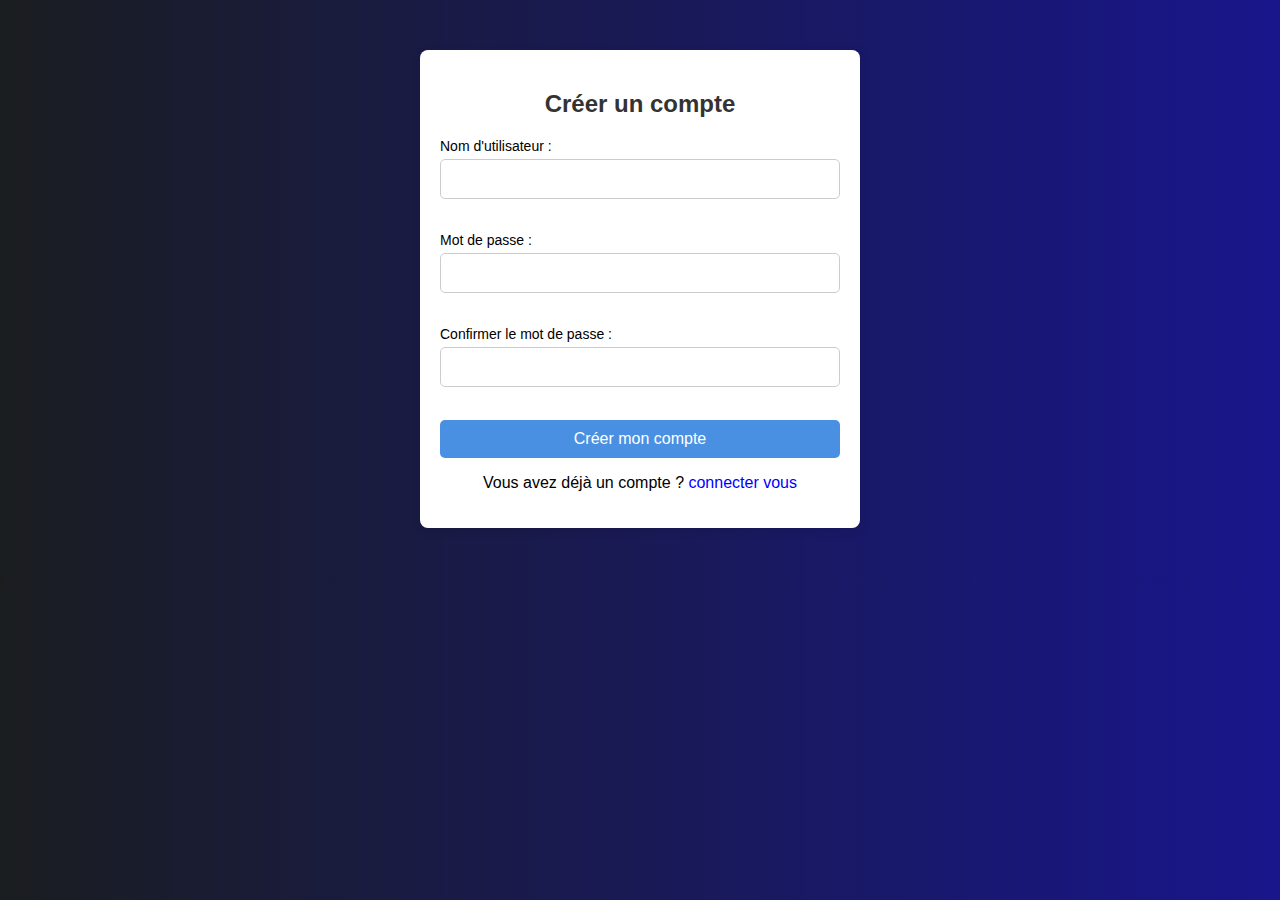
<file: site web/html css/creation_compte.html>
<!DOCTYPE html>
<html lang="fr">
<head>
    <meta charset="UTF-8">
    <meta name="viewport" content="width=device-width, initial-scale=1.0">
    <title>Création de compte</title>
    <link rel="stylesheet" href="styleCreationCompte.css">
</head>
<body>

    <div class="signup-container">
        <h2>Créer un compte</h2>
        <form id="signup-form" action="/action_page.php" method="POST">
            <label for="username">Nom d'utilisateur :</label>
            <input type="text" id="username" name="username" required>
            <br>
            <label for="password">Mot de passe :</label>
            <input type="password" id="password" name="password" required>
            <br>
            <label for="confirm-password">Confirmer le mot de passe :</label>
            <input type="password" id="confirm-password" name="confirm-password" required>
            <br>
            <button type="submit">Créer mon compte</button>
        </form>

        <div class="login-redirect">
            <p>Vous avez déjà un compte ? <a href="login.html">connecter vous</a></p>
        </div>

    </div>

    <script>
        document.getElementById('signup-form').addEventListener('submit', function(event) {
            event.preventDefault();  // Empêche la soumission classique
            //  Ici, tu mettrais le code pour envoyer les données au serveur pour l'enregistrement
            window.location.href = 'login.html'; // Redirige vers la page de connexion
        });
    </script>

</body>
</html>
</file>
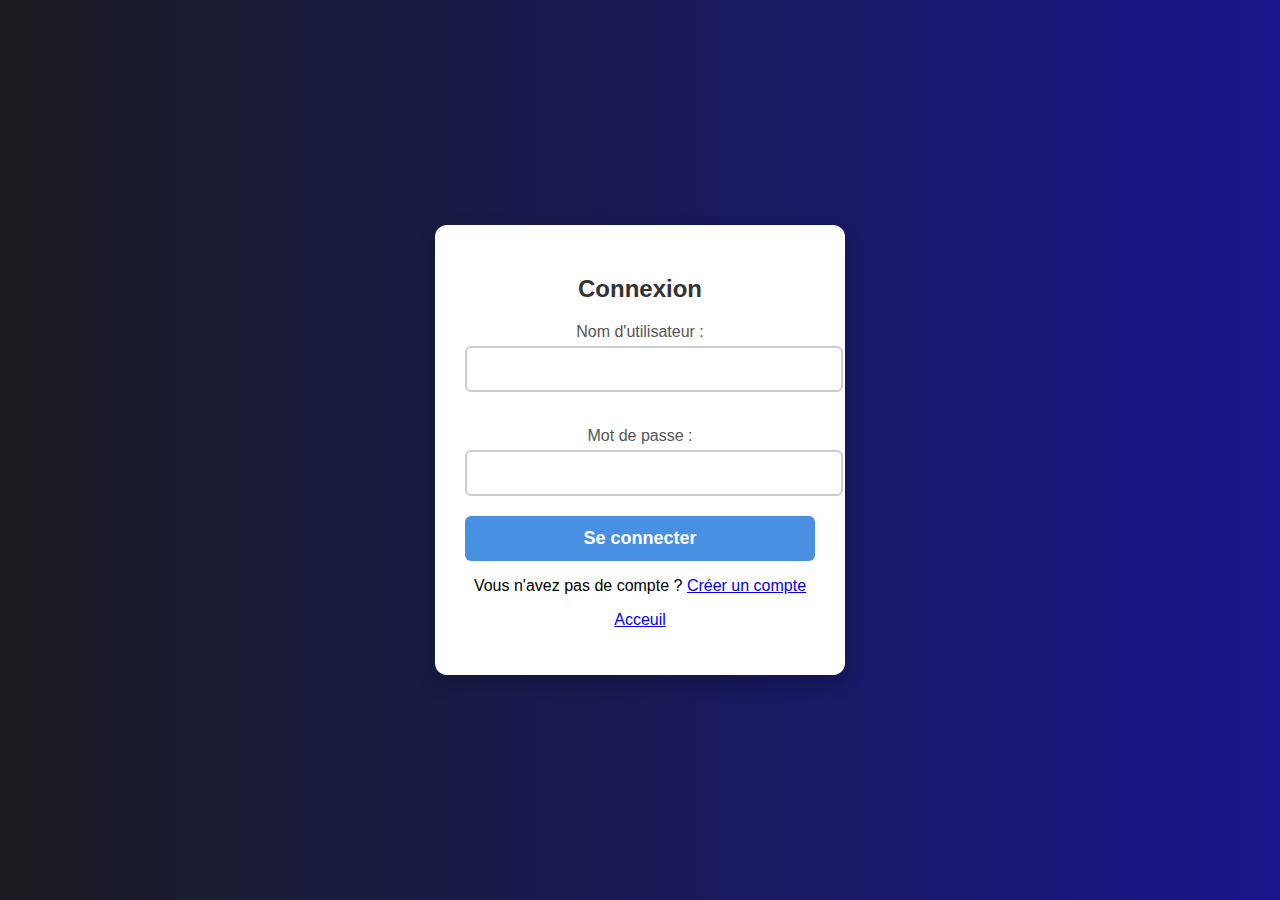
<file: site web/html css/login.html>
<!DOCTYPE html>
<html lang="fr">
<head>
    <meta charset="UTF-8">
    <meta name="viewport" content="width=device-width, initial-scale=1.0">
    <title>Connexion</title>
    <link rel="stylesheet" href="styleLogin.css">
</head>
<body>
    <div class="login-container">
        <h2>Connexion</h2>
        <form>
            <label for="username">Nom d'utilisateur :</label>
            <input type="text" id="username" name="username" required>
            <br>
            <label for="password">Mot de passe :</label>
            <input type="password" id="password" name="password" required>
            <br>
            <button type="submit">Se connecter</button>
        </form>

    <div class="signup-container">
        <p>Vous n'avez pas de compte ? <a href="creation_compte.html">Créer un compte</a></p>        <div class="login-redirect">
        <a href="index.html">Acceuil</a></p>
        </div>

    </div>
    </div>
</body>
</html>
</file>
<file: site web/html css/styleCreationCompte.css>
body {
    font-family: Arial, sans-serif;
    background-color: #f4f4f4;
    margin: 0;
    padding: 0;
    background: linear-gradient(to right, #1a1d20, #18168b); /* Dégradé de fond */
}

.signup-container {
    width: 100%;
    max-width: 400px;
    margin: 50px auto;
    padding: 20px;
    background-color: white;
    box-shadow: 0 2px 10px rgba(0, 0, 0, 0.1);
    border-radius: 8px;
}

h2 {
    text-align: center;
    color: #333;
}

form {
    display: flex;
    flex-direction: column;
}

label {
    font-size: 14px;
    margin-bottom: 5px;
}

input {
    padding: 10px;
    margin-bottom: 15px;
    border: 1px solid #ccc;
    border-radius: 5px;
    font-size: 16px;
}

button {
    padding: 10px;
    background-color: #4A90E2; 
    color: white;
    border: none;
    border-radius: 5px;
    font-size: 16px;
    cursor: pointer;
    transition: background-color 0.3s;
}

button:hover {
    background-color: #45a049;
}

.login-redirect {
    text-align: center;
    margin-top: 15px;
}

.login-redirect a {
    color: blue;
    text-decoration: none;
}

.login-redirect a:hover {
    text-decoration: underline;
}
</file>
<file: site web/html css/styleLogin.css>
body {
    margin: 0;
    display: flex;
    justify-content: center;
    align-items: center;
    height: 100vh;
    background: linear-gradient(to right, #1a1d20, #18168b); /* Dégradé de fond */
    font-family: 'Arial', sans-serif;
}

.login-container {
    background-color: white;
    padding: 30px;
    border-radius: 12px;
    box-shadow: 0 8px 20px rgba(0, 0, 0, 0.2);
    width: 350px;
    text-align: center;
}

h2 {
    margin-bottom: 20px;
    color: #333;
    font-weight: 600;
}

label {
    display: block;
    margin: 15px 0 5px;
    font-weight: 500; 
    color: #555;
}

input {
    width: 100%; /* Prend toute la largeur */
    padding: 12px; /* Espacement intérieur */
    margin-bottom: 20px; /* Espace en dessous des champs */
    border: 2px solid #ccc; /* Bordure grise */
    border-radius: 6px; /* Coins arrondis */
    font-size: 16px; /* Taille de police */
    transition: border-color 0.3s; /* Transition pour la bordure */
}

input:focus {
    border-color: #4A90E2; /* Couleur de la bordure au focus */
    outline: none; /* Retire le contour par défaut */
}

button {
    width: 100%; /* Prend toute la largeur */
    padding: 12px; /* Espacement intérieur */
    background-color: #4A90E2; 
    color: white;
    border: none;
    border-radius: 6px;
    cursor: pointer;
    font-size: 18px;
    font-weight: bold;
    transition: background-color 0.3s;
}

button:hover {
    background-color: #357ABD;
}

button:focus {
    outline: none;
}
</file>
